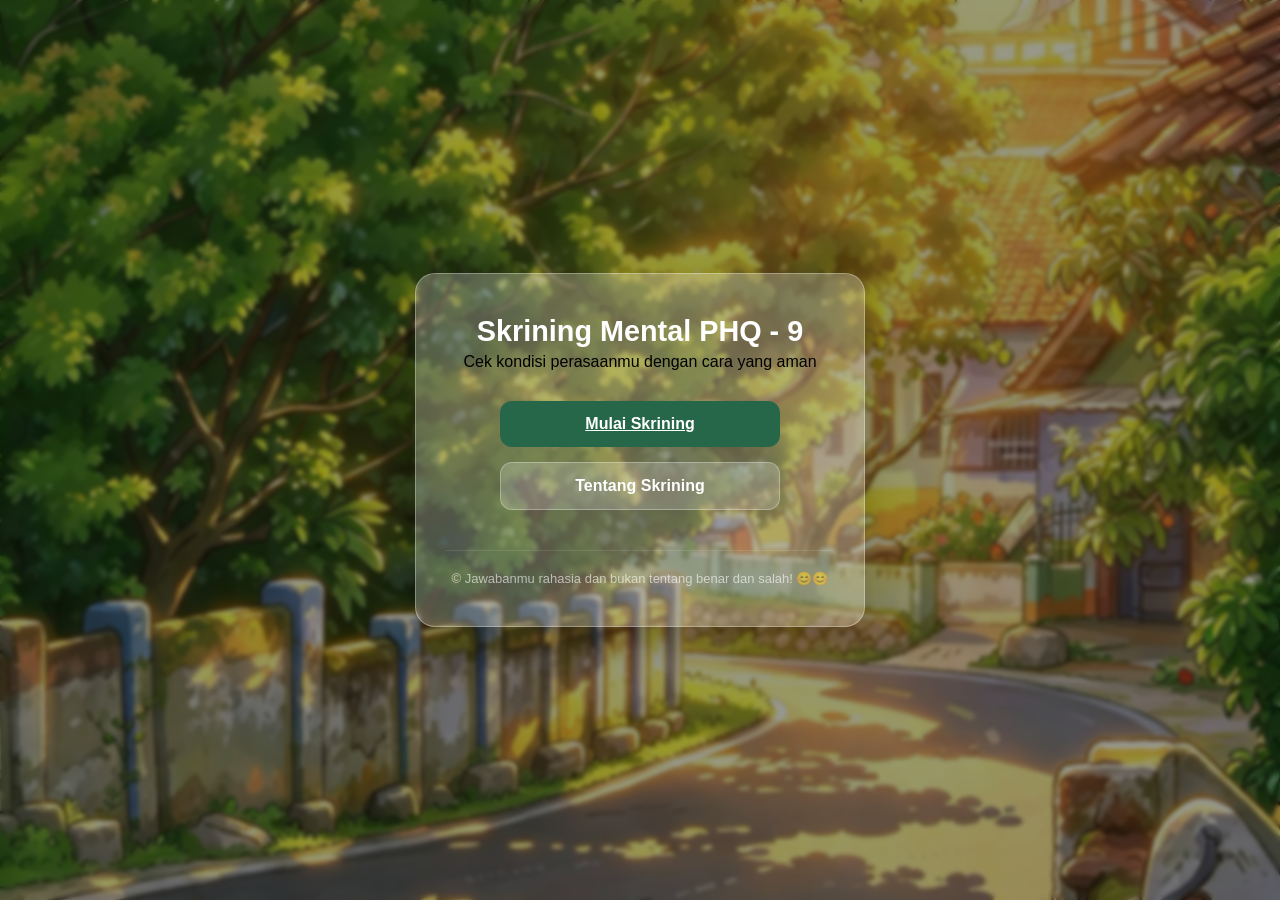
<file: index.html>
<!DOCTYPE html>
<html lang="id">
<head>
    <meta charset="UTF-8">
    <meta name="viewport" content="width=device-width, initial-scale=1.0">
    <title>Skrining Digital - Dashboard</title>
    <link rel="stylesheet" href="style.css">
</head>
<body class="bg-sea">

    <div class="glass-container dashboard-box text-center">
        <header class="header-section">
            <h1 class="main-title">Skrining Mental PHQ - 9</h1>
            <p class="admin-subtitle">Cek kondisi perasaanmu dengan cara yang aman</p>
        </header>

        <div class="menu-group">
            <a href="add.html" class="btn-accent">Mulai Skrining</a>
            <a href="about.html" class="btn-info">Tentang Skrining</a>
        </div>
        
        <footer class="footer-index">
            <p>&copy; Jawabanmu rahasia dan bukan tentang benar dan salah! 😊😊</p>
        </footer>
    </div>

</body>
</html>
</file>
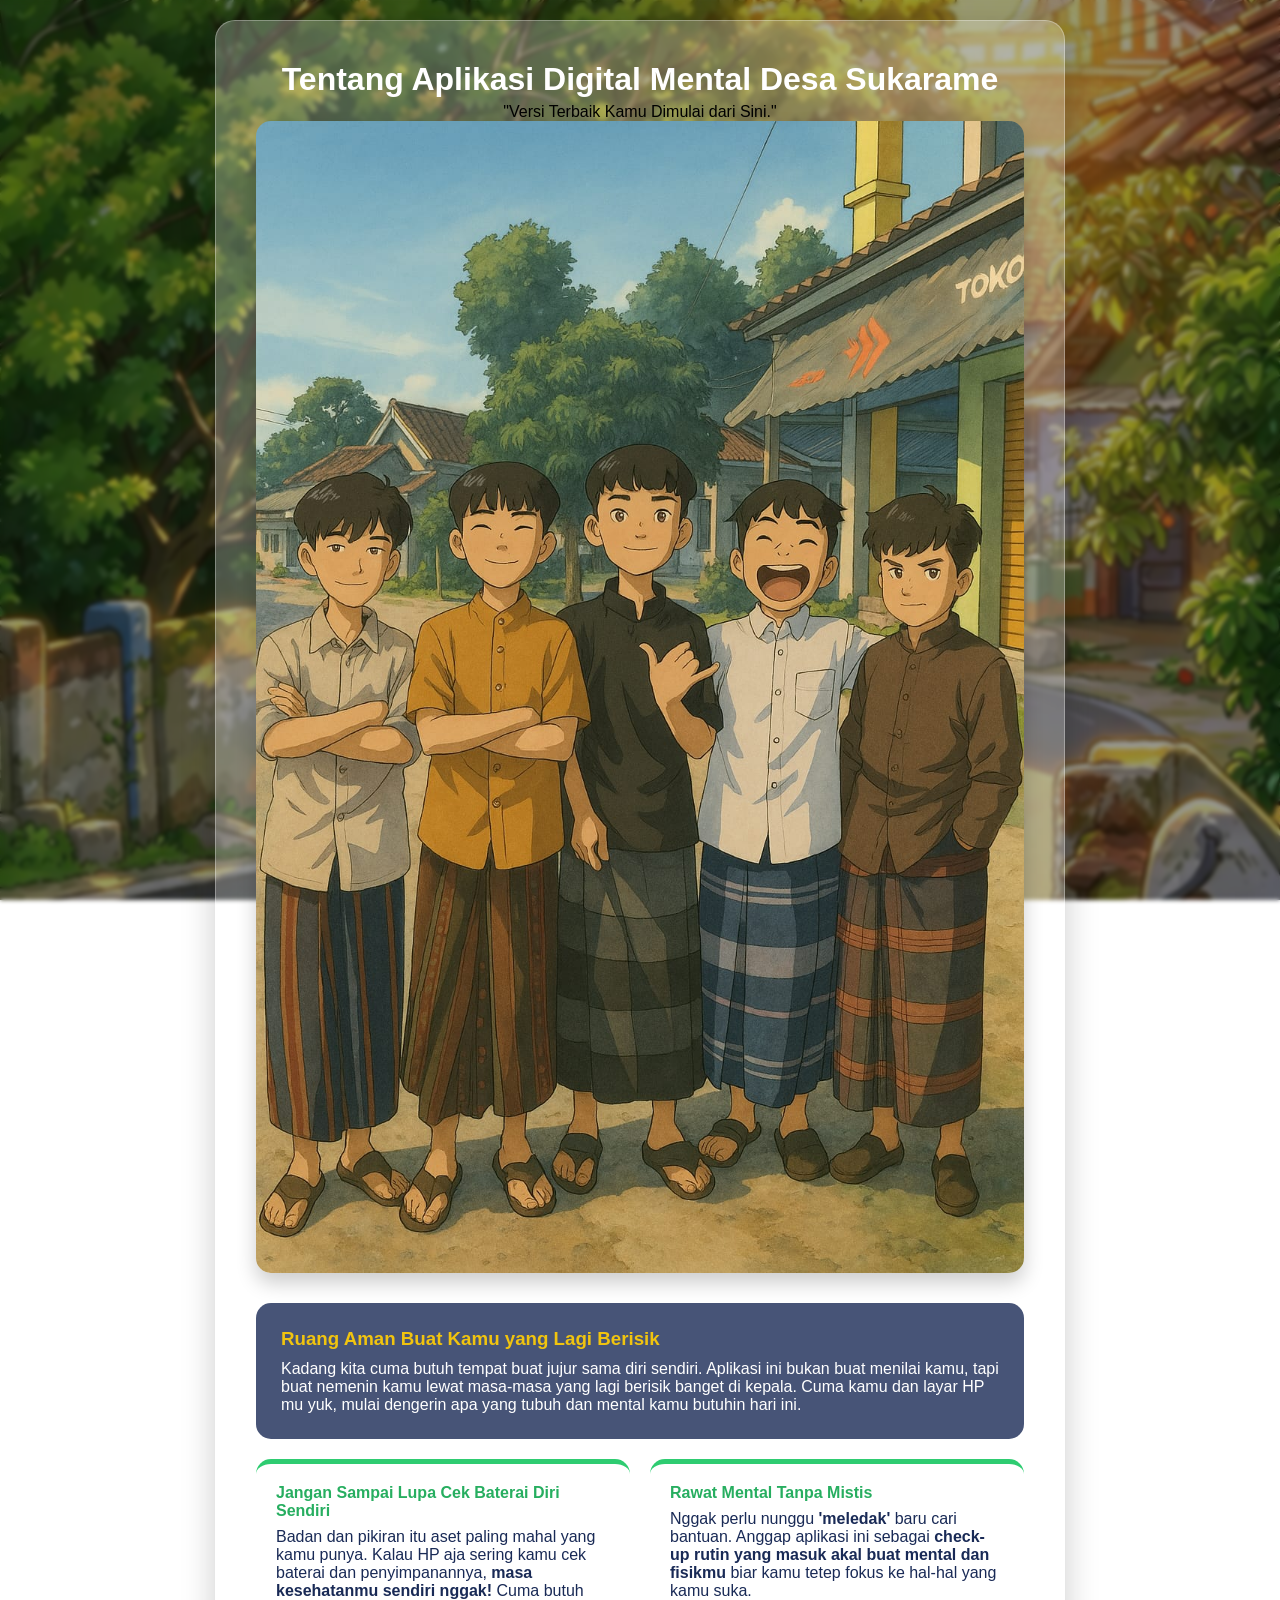
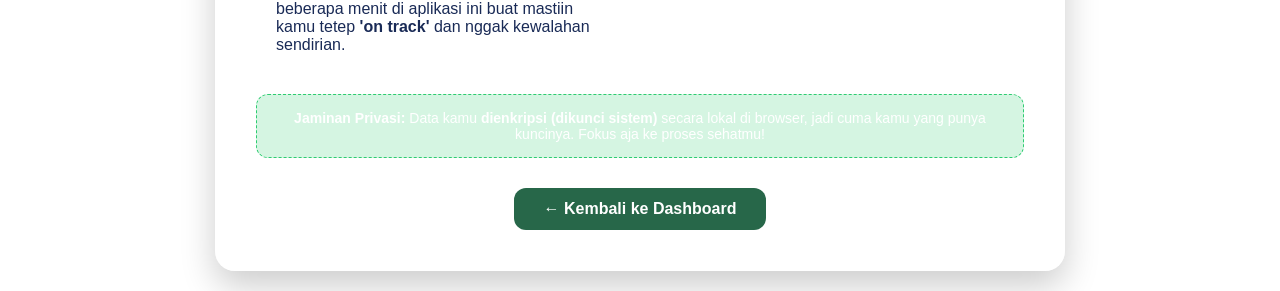
<file: about.html>
<!DOCTYPE html>
<html lang="id">
<head>
    <meta charset="UTF-8">
    <meta name="viewport" content="width=device-width, initial-scale=1.0">
    <title>Tentang Aplikasi Mental Digital</title>
    <link rel="stylesheet" href="style.css">
</head>
<body class="bg-sea">
    <div class="glass-container about-box">
        <header class="header-section text-center">
            <h1 class="admin-title" style="color: white; margin-bottom: 5px;">Tentang Aplikasi Digital Mental Desa Sukarame</h1>
            <p class="admin-subtitle">"Versi Terbaik Kamu Dimulai dari Sini."</p>
        </header>

        <div class="image-container">
            <img src="assets/cover.jpg" alt="Cover Posyandu Remaja" class="featured-image" onerror="this.style.display='none'">
        </div>
        
        <div class="content-text">
            <div class="info-card-highlight">
                <h3>Ruang Aman Buat Kamu yang Lagi Berisik</h3>
                <p>Kadang kita cuma butuh tempat buat jujur sama diri sendiri. Aplikasi ini bukan buat menilai kamu, tapi buat nemenin kamu lewat masa-masa yang lagi berisik banget di kepala. Cuma kamu dan layar HP mu yuk, mulai dengerin apa yang tubuh dan mental kamu butuhin hari ini.</p>
            </div>

            <div class="info-grid-container">
                <div class="info-item-box">
                    <h4>Jangan Sampai Lupa Cek Baterai Diri Sendiri</h4>
                    <p>Badan dan pikiran itu aset paling mahal yang kamu punya. Kalau HP aja sering kamu cek baterai dan penyimpanannya, <strong>masa kesehatanmu sendiri nggak!</strong> Cuma butuh beberapa menit di aplikasi ini buat mastiin kamu tetep <strong>'on track'</strong> dan nggak kewalahan sendirian.</p>
                </div>
                <div class="info-item-box">
                    <h4>Rawat Mental Tanpa Mistis</h4>
                    <p>Nggak perlu nunggu <strong>'meledak'</strong> baru cari bantuan. Anggap aplikasi ini sebagai <strong>check-up rutin yang masuk akal buat mental dan fisikmu</strong> biar kamu tetep fokus ke hal-hal yang kamu suka.</p>
                </div>
            </div>

            <div class="info-card-privacy">
                <p>
                    <strong>Jaminan Privasi:</strong> Data kamu <strong>dienkripsi (dikunci sistem)</strong> secara lokal di browser, jadi cuma kamu yang punya kuncinya. Fokus aja ke proses sehatmu!
                </p>
            </div>
        </div>

        <div class="nav-back-container">
            <a href="index.html" class="btn-accent" style="display: inline-block; width: auto; padding: 12px 30px; text-decoration: none;">&larr; Kembali ke Dashboard</a>
        </div>
    </div>
</body>
</html>
</file>
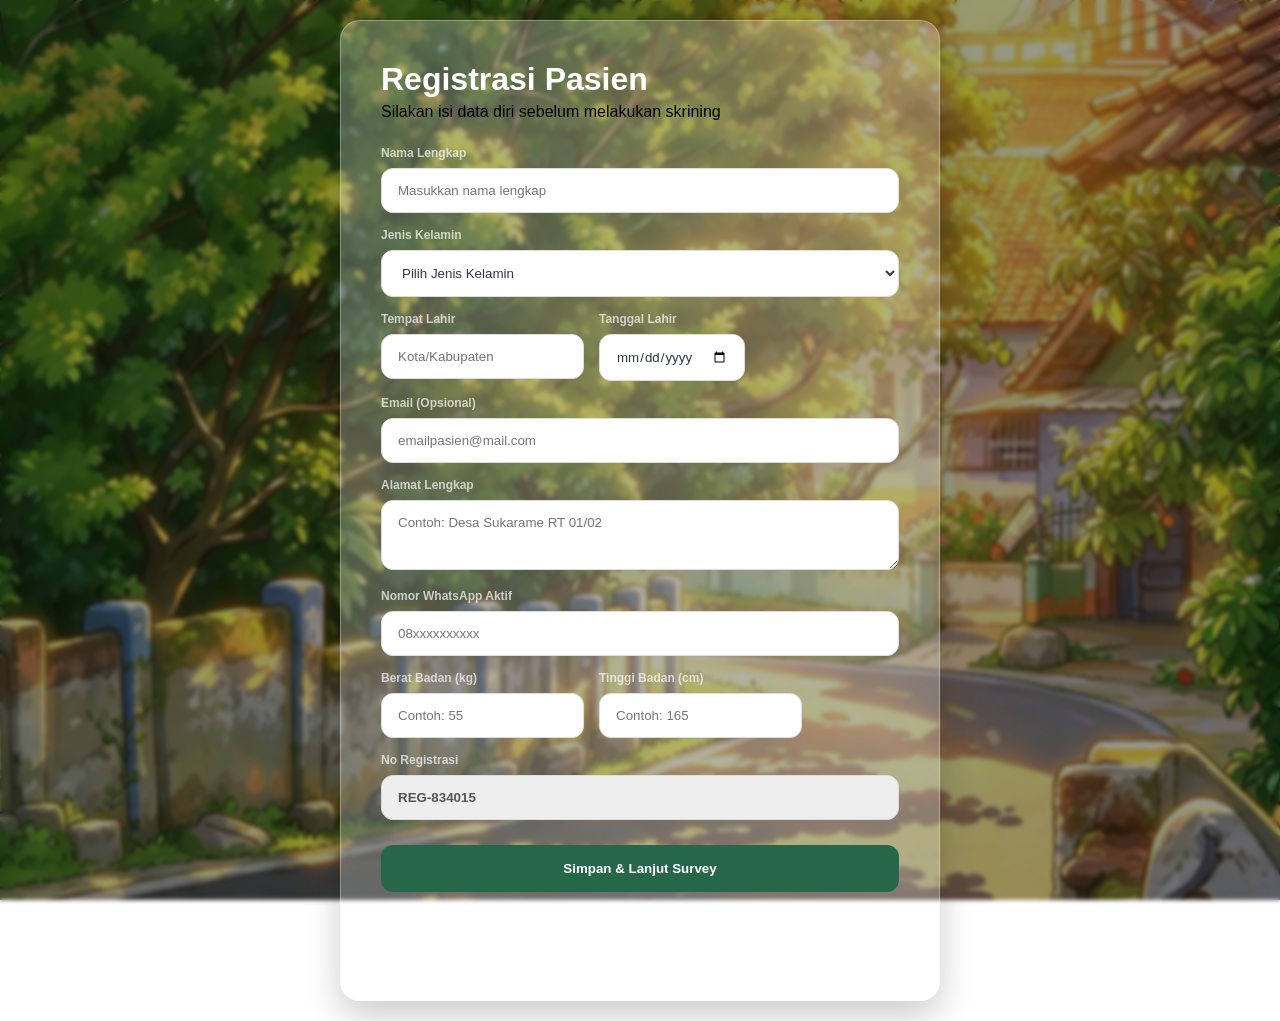
<file: add.html>
<!DOCTYPE html>
<html lang="id">
<head>
    <meta charset="UTF-8">
    <meta name="viewport" content="width=device-width, initial-scale=1.0">
    <title>Registrasi - Aplikasi Digital Mental</title>
    <link rel="stylesheet" href="style.css">
</head>
<body class="bg-sea">

    <div class="glass-container main-box">
        <header class="header-section">
            <h1 class="admin-title" style="color: white; margin-bottom: 5px;">Registrasi Pasien</h1>
            <p class="admin-subtitle">Silakan isi data diri sebelum melakukan skrining</p>
        </header>
        
        <form id="posyanduForm">
            <div class="form-wrapper" style="display: flex; flex-direction: column; gap: 15px;">
                
                <div>
                    <label class="label-small">Nama Lengkap</label>
                    <input type="text" id="nama" class="form-input" placeholder="Masukkan nama lengkap" required>
                </div>
                
                <div>
                    <label class="label-small">Jenis Kelamin</label>
                    <select id="jenis_kelamin" class="form-input" required>
                        <option value="">Pilih Jenis Kelamin</option>
                        <option value="Laki-laki">Laki-laki</option>
                        <option value="Perempuan">Perempuan</option>
                    </select>
                </div>

                <div class="flex-row">
                    <div>
                        <label class="label-small">Tempat Lahir</label>
                        <input type="text" id="tempat_lahir" class="form-input" placeholder="Kota/Kabupaten" required>
                    </div>
                    <div>
                        <label class="label-small">Tanggal Lahir</label>
                        <input type="date" id="tanggal_lahir" class="form-input" required>
                    </div>
                </div>

                <div>
                    <label class="label-small">Email (Opsional)</label>
                    <input type="email" id="email" class="form-input" placeholder="emailpasien@mail.com">
                </div>

                <div>
                    <label class="label-small">Alamat Lengkap</label>
                    <textarea id="alamat" class="form-input form-textarea" placeholder="Contoh: Desa Sukarame RT 01/02" required style="height: 70px;"></textarea>
                </div>

                <div>
                    <label class="label-small">Nomor WhatsApp Aktif</label>
                    <input type="tel" id="no_telp" class="form-input" placeholder="08xxxxxxxxxx" required>
                </div>

                <div class="flex-row">
                    <div>
                        <label class="label-small">Berat Badan (kg)</label>
                        <input type="number" id="berat" class="form-input" placeholder="Contoh: 55" required>
                    </div>
                    <div>
                        <label class="label-small">Tinggi Badan (cm)</label>
                        <input type="number" id="tinggi" class="form-input" placeholder="Contoh: 165" required>
                    </div>
                </div>

                <div>
                    <label class="label-small">No Registrasi</label>
                    <input type="text" id="no_registrasi" class="form-input input-readonly" readonly>
                </div>

                <button type="submit" id="btnSimpan" class="btn-primary" style="margin-top: 10px;">
                    Simpan & Lanjut Survey
                </button>

                <div style="text-align: center; margin-top: 5px;">
                    <a href="index.html" class="btn-back">&larr; Kembali ke Beranda</a>
                </div>
                
            </div>
        </form>
    </div>

    <script>
        window.addEventListener('DOMContentLoaded', function() {
            const randomNo = 'REG-' + Math.floor(100000 + Math.random() * 900000);
            document.getElementById('no_registrasi').value = randomNo;
        });

        document.getElementById('posyanduForm').addEventListener('submit', function(e) {
            e.preventDefault();
            
            const tglLahir = new Date(document.getElementById('tanggal_lahir').value);
            const today = new Date();
            let usia = today.getFullYear() - tglLahir.getFullYear();
            const m = today.getMonth() - tglLahir.getMonth();
            if (m < 0 || (m === 0 && today.getDate() < tglLahir.getDate())) {
                usia--;
            }

            const dataPasien = {
                nama: document.getElementById('nama').value,
                jenis_kelamin: document.getElementById('jenis_kelamin').value,
                tempat_lahir: document.getElementById('tempat_lahir').value,
                tanggal_lahir: document.getElementById('tanggal_lahir').value,
                usia: isNaN(usia) ? "-" : usia,
                email: document.getElementById('email').value,
                alamat: document.getElementById('alamat').value,
                no_telp: document.getElementById('no_telp').value,
                berat: document.getElementById('berat').value,
                tinggi: document.getElementById('tinggi').value,
                no_registrasi: document.getElementById('no_registrasi').value,
                tanggal: new Date().toLocaleDateString('id-ID', { day: 'numeric', month: 'long', year: 'numeric' })
            };

            localStorage.setItem('pasienData', JSON.stringify(dataPasien));
            window.location.href = 'survey.html';
        });
    </script>
</body>
</html>
</file>
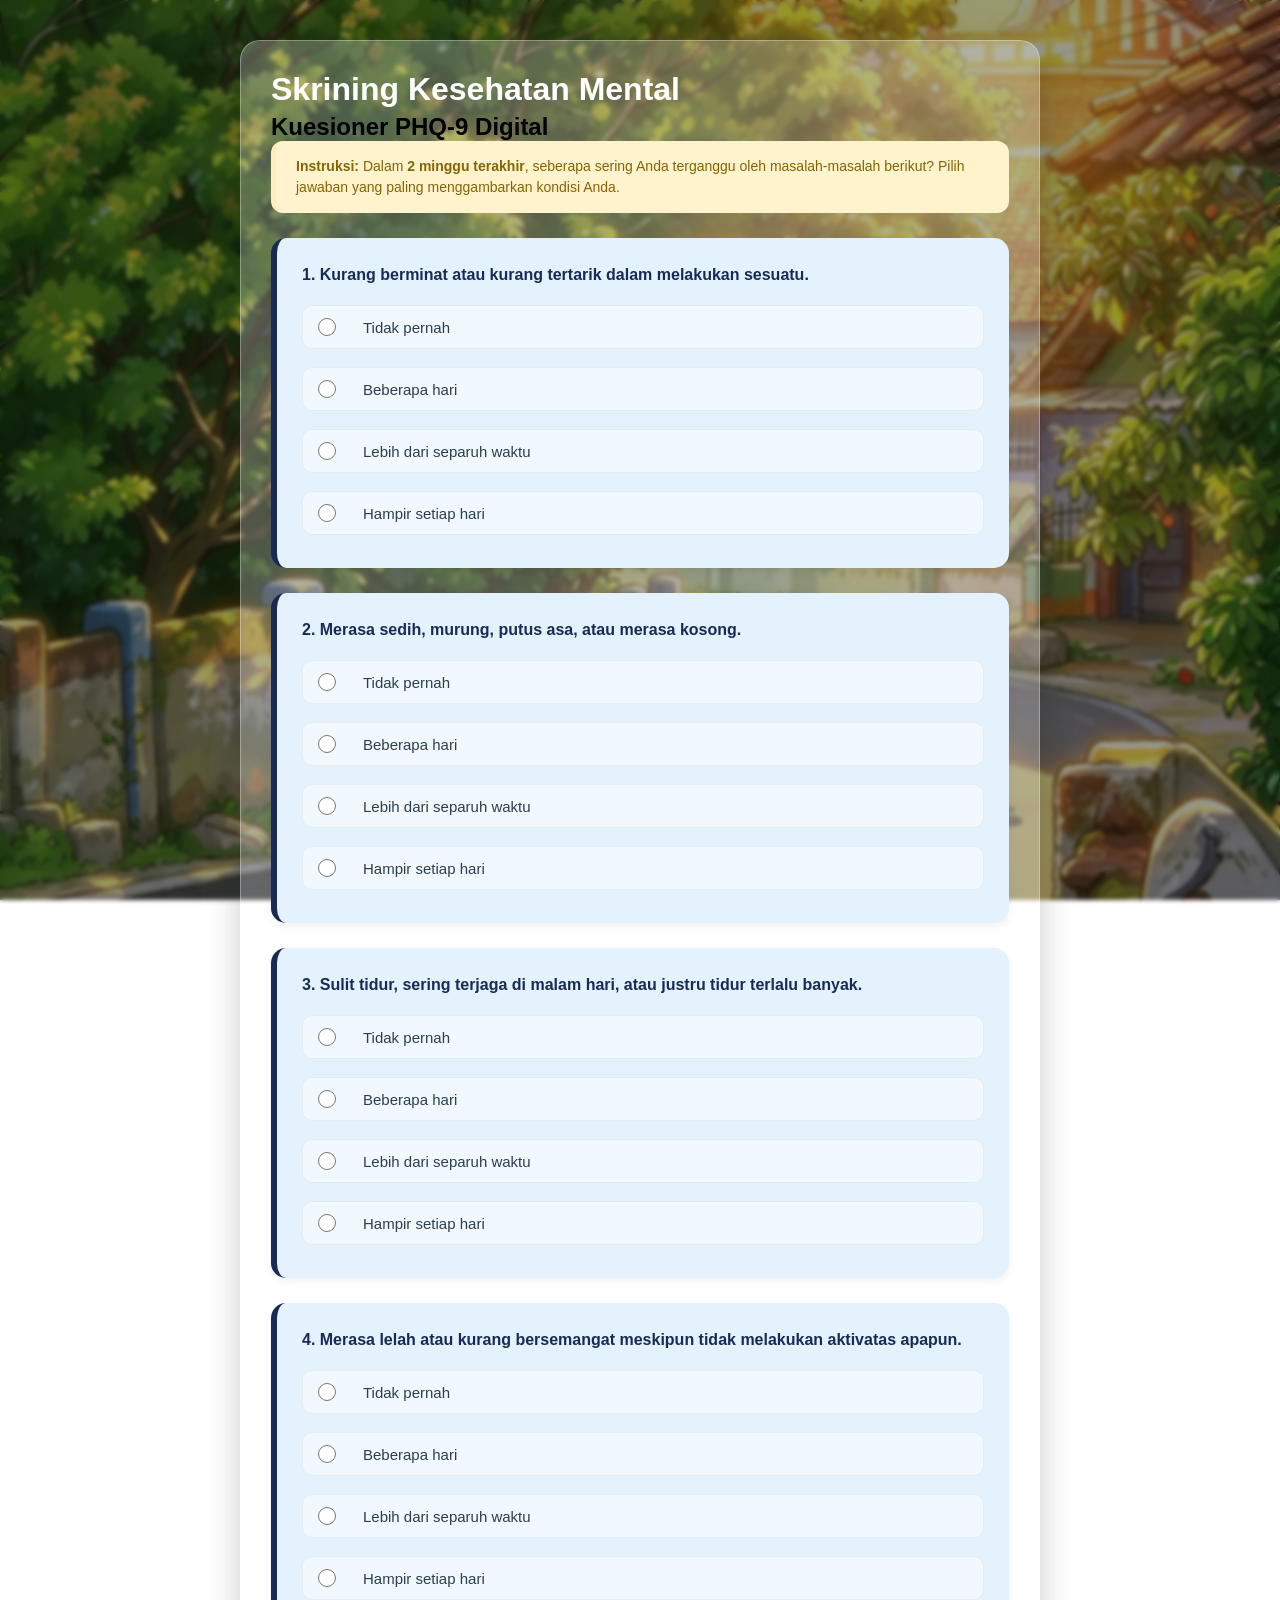
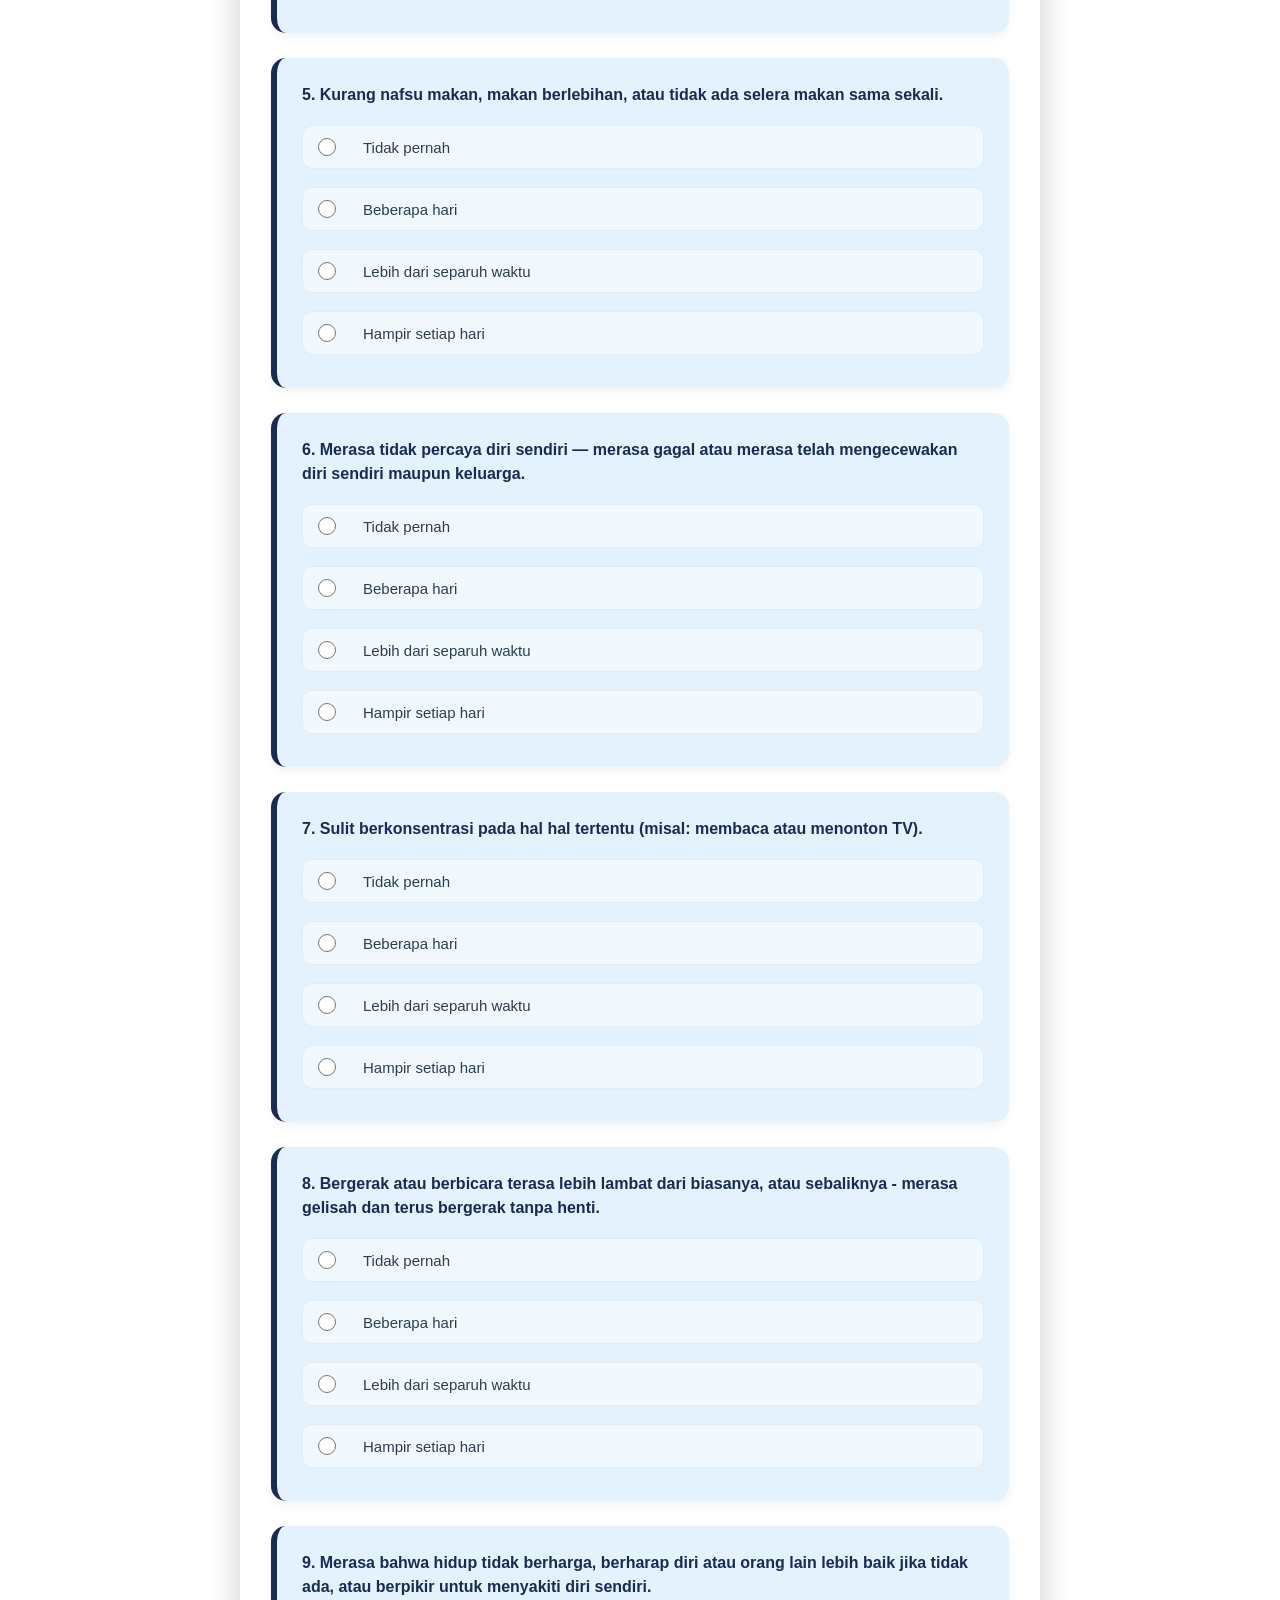
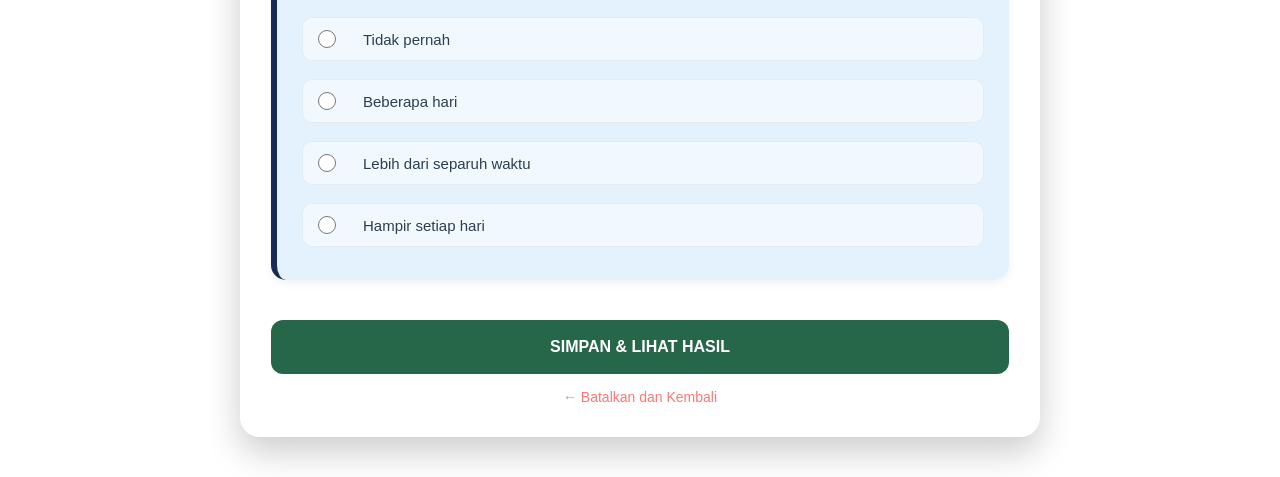
<file: survey.html>
<!DOCTYPE html>
<html lang="id">
<head>
    <meta charset="UTF-8">
    <meta name="viewport" content="width=device-width, initial-scale=1.0">
    <title>Skrining Mental Digital PHQ-9 </title>
    <link rel="stylesheet" href="style.css">
</head>
<body class="bg-sea">

    <div class="main-box survey-container">
        <header class="header-section">
            <h1 class="admin-title" style="color: white; margin-bottom: 5px;">Skrining Kesehatan Mental</h1>
            <h2 class="admin-subtitle">Kuesioner PHQ-9 Digital</h2>
        </header>

        <div class="info-banner">
            <strong>Instruksi:</strong> Dalam <b>2 minggu terakhir</b>, seberapa sering Anda terganggu oleh masalah-masalah berikut? Pilih jawaban yang paling menggambarkan kondisi Anda.
        </div>

        <form id="surveyForm">
            <!-- Tempat di mana pertanyaan kuesioner akan dimuat secara otomatis oleh survey.js -->
            <div id="questionContainer">
                <p class="loading-text">
                    Sedang memuat pertanyaan... <br>
                    <small>Jika pesan ini tidak hilang, pastikan file scripts/survey.js sudah terhubung dengan benar.</small>
                </p>
            </div>

            <div class="footer-action">
                <button type="submit" class="btn-accent btn-large">
                    SIMPAN & LIHAT HASIL
                </button>
                <div class="footer-navigation">
                    <a href="index.html" class="back-link link-danger">← Batalkan dan Kembali</a>
                </div>
            </div>
        </form>
    </div>

    <!-- Menghubungkan ke file JavaScript survey -->
    <script src="scripts/survey.js"></script>
</body>
</html>
</file>
<file: style.css>
/* ============================================================
   1. GLOBAL & VARIABLES (Pusat Kendali Warna & Font)
   ============================================================ */
:root {
    --light-bg: #efece3;
    --dark-text: #313647;
    --border-blue: #8fabd4;
    --accent-blue: #8fa8d4;
    --c-darkblue: #192a56; 
    --glass-white: rgba(255, 255, 255, 0.15);
}

* {
    margin: 0; 
    padding: 0; 
    box-sizing: border-box;
    font-family: 'Segoe UI', Roboto, sans-serif;
}

/* Background Utama Aplikasi */
body.bg-sea {
    min-height: 100vh;
    display: flex; 
    align-items: center; 
    justify-content: center;
    /* Menambahkan efek blur langsung pada gambar background menggunakan backdrop / filter */
    background: linear-gradient(rgba(0, 0, 0, 0.4), rgba(0, 0, 0, 0.4)), url('assets/cipengan.jpeg');
    background-size: cover; 
    background-position: center; 
    background-attachment: fixed;
    backdrop-filter: blur(2px); /* Efek blur untuk mengaburkan pemandangan latar belakang */
    -webkit-backdrop-filter: blur(2px); /* Dukungan untuk browser Safari/Chrome */
    padding: 20px;
}

/* ============================================================
   2. CONTAINERS (Glassmorphism & Layout Tengah)
   ============================================================ */
.glass-container, .main-box {
    width: 100%; 
    padding: 30px;
    border-radius: 20px; 
    backdrop-filter: blur(15px);
    border: 1px solid rgba(255, 255, 255, 0.3);
    box-shadow: 0 15px 35px rgba(0,0,0,0.2);
    animation: fadeIn 0.8s ease-out;
    background: rgba(255, 255, 255, 0.25) !important; 
}

/* Penyesuaian Lebar Container */
.glass-container { 
    max-width: 500px; 
}

.main-box { 
    max-width: 600px; 
    transition: max-width 0.3s ease; 
}

.glass-container.wide { 
    max-width: 850px; 
}

/* ============================================================
   3. FORM ELEMENTS (Inputs, Buttons, Labels)
   ============================================================ */
.form-container {
    display: flex;
    flex-direction: column;
    gap: 15px;
}

.flex-row {
    display: flex;
    gap: 10px;
}

.flex-row input {
    flex: 1;
    margin-bottom: 0;
}

/* Standarisasi Input */
input, select, textarea {
    padding: 12px; 
    border-radius: 10px; 
    border: 1px solid #ddd;
    background: white; 
    color: var(--dark-text);
    width: 100%; 
    outline: none;
    transition: 0.3s;
}

input:focus, select:focus, textarea:focus {
    border-color: var(--accent-blue);
    box-shadow: 0 0 5px rgba(143, 168, 212, 0.5);
}

/* Label & Readonly */
.label-small {
    font-size: 12px;
    color: rgba(255, 255, 255, 0.7);
    margin-bottom: 5px;
    display: block;
    text-align: left;
}

.input-readonly {
    background-color: #eee !important;
    font-weight: bold;
    cursor: not-allowed;
    color: #555;
}

/* Tombol Utama */
.btn-accent, .btn-add, button[type="submit"] {
    background: #276749 !important; /* Warna hijau daun segar */
    color: white !important; 
    padding: 14px;
    border-radius: 12px; 
    font-weight: 700; 
    border: none; 
    width: 100%; 
    cursor: pointer;
    transition: 0.3s;
}

.btn-accent:hover {
    background: #1e4e36 !important; /* Hijau sedikit lebih gelap saat kursor diarahkan */
    transform: translateY(-2px); 
}

/* --- KHUSUS HALAMAN REGISTRASI (add.html) --- */
#posyanduForm .form-wrapper {
    display: flex;
    flex-direction: column;
    gap: 20px;       
    margin-top: 25px;
}

#posyanduForm .flex-row {
    display: flex;
    gap: 15px;       
    margin-bottom: 0; 
}

#posyanduForm .form-input, 
#posyanduForm select, 
#posyanduForm textarea {
    padding: 14px 16px; 
    border-radius: 12px;
    margin-bottom: 0;  
}

#posyanduForm .label-small {
    margin-bottom: 8px;
    display: block;
    font-weight: 600;
}

#posyanduForm .btn-primary, 
#posyanduForm button[type="submit"] {
    margin-top: 10px;   
    padding: 16px;      
}

.glass-container {
    padding: 40px !important; 
}

#posyanduForm .btn-back {
    display: block;
    text-align: center;
    color: rgba(255, 255, 255, 0.8);
    text-decoration: none;
    font-size: 14px;
    font-weight: 500;
    margin-top: 10px;
    padding: 10px;
    transition: all 0.3s ease;
    border: 1px solid rgba(255, 255, 255, 0.2);
    border-radius: 10px;
}

#posyanduForm .btn-back:hover {
    color: white;
    background: rgba(255, 255, 255, 0.1);
    border-color: rgba(255, 255, 255, 0.5);
}

/* ============================================================
   4. HALAMAN SURVEY (Kuesioner PHQ-9)
   ============================================================ */
.survey-container {
    max-width: 800px !important;
    margin: 20px auto;
}

.info-banner {
    background-color: #fff3cd;
    color: #856404;
    padding: 15px 20px;
    border-radius: 12px;
    margin-bottom: 25px;
    font-size: 14px;
    border-left: 5px solid #ffeeba;
    line-height: 1.5;
}

.loading-text {
    text-align: center;
    padding: 40px;
    color: rgba(255, 255, 255, 0.7);
}

.btn-large {
    padding: 18px !important;
    font-size: 16px;
    margin-top: 10px;
}

.footer-action {
    margin-top: 30px;
    text-align: center;
}

.link-danger {
    color: #ff7675 !important;
    font-size: 14px;
    text-decoration: none;
    display: inline-block;
    margin-top: 15px;
}

.link-danger:hover {
    text-decoration: underline;
}

.survey-item {
    background: #E3F2FD !important; 
    padding: 25px;
    border-radius: 15px;
    margin-bottom: 25px;
    box-shadow: 0 4px 15px rgba(0,0,0,0.05);
    border-left: 6px solid #192a56; 
}

.question-text {
    font-weight: 700;
    color: #192a56;
    margin-bottom: 15px;
    font-size: 1.1rem;
}

.options-group {
    display: flex;
    flex-direction: column;
    gap: 10px;
}

.options-group label {
    display: flex;
    align-items: center;      
    justify-content: flex-start; 
    gap: 12px;                
    background: white;
    color: #192a56;
    padding: 12px 20px;
    border-radius: 10px;
    cursor: pointer;
    transition: 0.2s ease;
    font-size: 14px;
    width: 100%;
    border: 1px solid #eee;
    margin-bottom: 8px;
}

.options-group label:hover {
    background: #f1f2f6;
    transform: translateX(5px);
}

.options-group input[type="radio"] {
    width: 20px;
    height: 20px;
    cursor: pointer;
}

/* ============================================================
   5. HALAMAN HASIL (result.html)
   ============================================================ */
.result-container {
    max-width: 500px !important;
    text-align: center;
}

#scoreBox {
    font-size: 3.5rem; 
    font-weight: 800; 
    margin: 30px auto;
    width: 140px; 
    height: 140px; 
    display: flex;
    align-items: center; 
    justify-content: center;
    border-radius: 50%; 
    box-shadow: 0 10px 25px rgba(0,0,0,0.15);
    border: 5px solid rgba(255, 255, 255, 0.3);
    transition: 0.5s ease;
}

.status-card {
    background: rgba(255, 255, 255, 0.9); 
    padding: 25px;
    border-radius: 15px; 
    margin-top: 20px;
    box-shadow: 0 4px 15px rgba(0,0,0,0.05);
}

.status-card h2 {
    color: #192a56;
    font-size: 1.5rem;
    margin-bottom: 10px;
}

.status-card p {
    line-height: 1.6; 
    color: #313647;
    font-size: 15px;
    text-align: center;
}

.action-group {
    margin-top: 30px; 
    display: flex; 
    flex-direction: column; 
    gap: 12px;
}

.btn-print {
    background-color: #576574 !important;
    color: white;
    padding: 14px;
    border-radius: 12px;
    border: none;
    font-weight: 700;
    cursor: pointer;
    transition: 0.3s;
}

.btn-print:hover {
    background-color: #2c3e50 !important;
}

.bg-aman { background-color: #22c55e !important; color: white !important; }
.bg-waspada { background-color: #f1c40f !important; color: #333 !important; }
.bg-bahaya { background-color: #e74c3c !important; color: white !important; }

/* ============================================================
   6. HALAMAN DASHBOARD UTAMA (index.html)
   ============================================================ */
.dashboard-box {
    max-width: 450px !important;
    padding: 40px 30px !important;
}

.main-title {
    color: white;
    font-size: 1.8rem;
    font-weight: 800;
    margin-bottom: 5px;
    line-height: 1.2;
}

.menu-group {
    display: flex;
    flex-direction: column;
    gap: 15px;
    margin: 30px auto;
    max-width: 280px;
    width: 100%;
}

.menu-group a {
    display: block;       
    text-align: center;
    width: 100%;           
}

.btn-info {
    background: rgba(255, 255, 255, 0.2) !important;
    color: white !important;
    padding: 14px;
    border-radius: 12px;
    text-decoration: none;
    font-weight: 600;
    border: 1px solid rgba(255, 255, 255, 0.3);
    transition: 0.3s;
    display: block;
}

.btn-info:hover {
    background: rgba(255, 255, 255, 0.3) !important;
    transform: translateY(-2px);
}

.footer-index {
    margin-top: 40px;
    border-top: 1px solid rgba(255, 255, 255, 0.1);
    padding-top: 20px;
    text-align: center;
}

.footer-index p {
    color: rgba(255, 255, 255, 0.6);
    font-size: 13px;
}

/* ============================================================
   7. HALAMAN TENTANG (about.html)
   ============================================================ */
.about-box {
    max-width: 850px !important;
    padding: 40px !important;
}

.image-container {
    width: 100%;
    margin-bottom: 30px;
    border-radius: 15px;
    overflow: hidden;
    box-shadow: 0 10px 20px rgba(0,0,0,0.2);
}

.featured-image {
    width: 100%;
    height: auto;
    display: block;
    object-fit: cover;
}

.info-card-highlight {
    background: rgba(25, 42, 86, 0.8); 
    color: white;
    padding: 25px;
    border-radius: 15px;
    margin-bottom: 20px;
}

.info-card-highlight h3 {
    margin-bottom: 10px;
    color: #f1c40f; 
}

.info-grid-container {
    display: grid;
    grid-template-columns: 1fr 1fr; 
    gap: 20px;
    margin-bottom: 20px;
}

.info-item-box {
    background: rgba(255, 255, 255, 0.9);
    padding: 20px;
    border-radius: 15px;
    color: var(--c-darkblue);
    border-top: 5px solid #2ecc71; 
}

.info-item-box h4 {
    margin-bottom: 8px;
    color: #27ae60;
}

.info-card-privacy {
    background: rgba(46, 204, 113, 0.2);
    border: 1px dashed #2ecc71;
    padding: 15px 20px;
    border-radius: 12px;
    color: white;
    font-size: 14px;
    text-align: center;
}

.nav-back-container {
    margin-top: 30px;
    text-align: center;
}

@media (max-width: 600px) {
    .info-grid-container {
        grid-template-columns: 1fr; 
    }
    .about-box {
        padding: 20px !important;
    }
}

/* ============================================================
   8. UTILITIES, ANIMATIONS & PRINT
   ============================================================ */
.text-center { text-align: center; }

@keyframes fadeIn {
    from { opacity: 0; transform: translateY(10px); }
    to { opacity: 1; transform: translateY(0); }
}

@media (max-width: 600px) {
    .flex-row { flex-direction: column; }
    .main-box { padding: 15px; }
}

@media print {
    .action-group, .bg-sea {
        display: none !important;
    }
    body { background: white; }
    .main-box { box-shadow: none; border: 1px solid #ccc; }
    #print-area {
        display: block !important;
        visibility: visible !important;
        color: #000000 !important;
        background: #ffffff !important;
        font-family: Arial, sans-serif !important;
        width: 100% !important;
        padding: 10px !important;
    }
}

#print-area {
    display: none;
}
</file>
